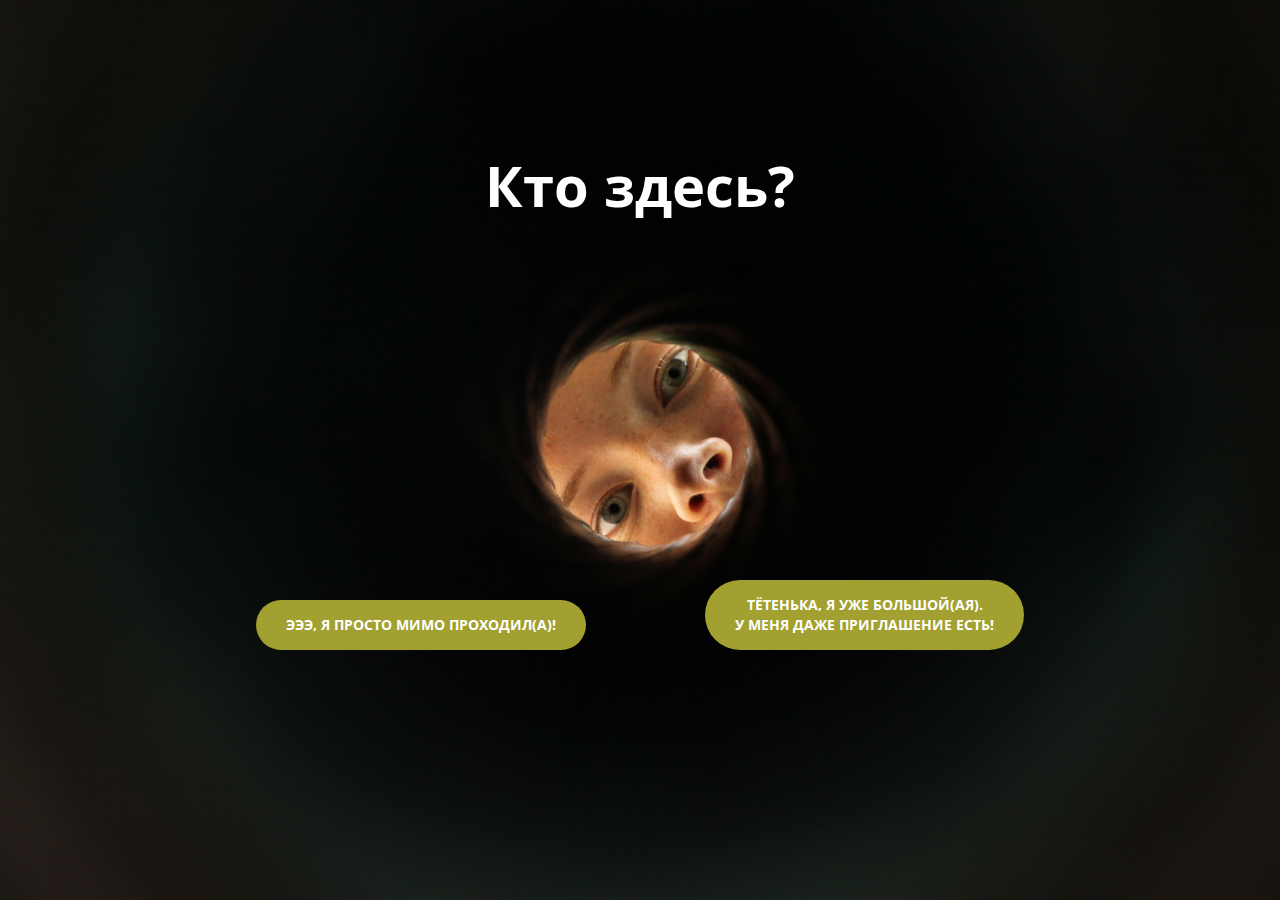
<file: index.html>
<!DOCTYPE html>
<html>
<head>
	<meta charset="utf-8">
	<meta http-equiv="X-UA-Compatible" content="IE=edge">
    <meta name="viewport" content="width=device-width, initial-scale=1">

	<title>Кто здесь?</title>

	<link href="vendor/bootstrap/css/bootstrap.min.css" rel="stylesheet">

    <!-- Custom Fonts -->
    <link href="vendor/font-awesome/css/font-awesome.min.css" rel="stylesheet" type="text/css">
    <link href='https://fonts.googleapis.com/css?family=Open+Sans:300italic,400italic,600italic,700italic,800italic,400,300,600,700,800' rel='stylesheet' type='text/css'>
    <link href='https://fonts.googleapis.com/css?family=Merriweather:400,300,300italic,400italic,700,700italic,900,900italic' rel='stylesheet' type='text/css'>

    <!-- Plugin CSS -->
    <link href="vendor/magnific-popup/magnific-popup.css" rel="stylesheet">

    <!-- Theme CSS -->
    <link href="css/creative.css" rel="stylesheet">
</head>
<body>
<header id="hello">
	<h1 id="who">Кто здесь?</h1>
        <div class="header-content">
        	<div class="header-content-inner">
                <!--<hr>-->
                <!--<p></p>-->
                <a id="decline" href="bye.html" class="btn btn-primary btn-xl page-scroll">Эээ, я просто мимо проходил(a)!</a>
                <a id="accept" href="main.html" class="btn btn-primary btn-xl page-scroll">Тётенька, я уже большой(ая).<br> У меня даже приглашение есть!</a>
            </div>
        </div>
    </header>
</body>
</html>
</file>
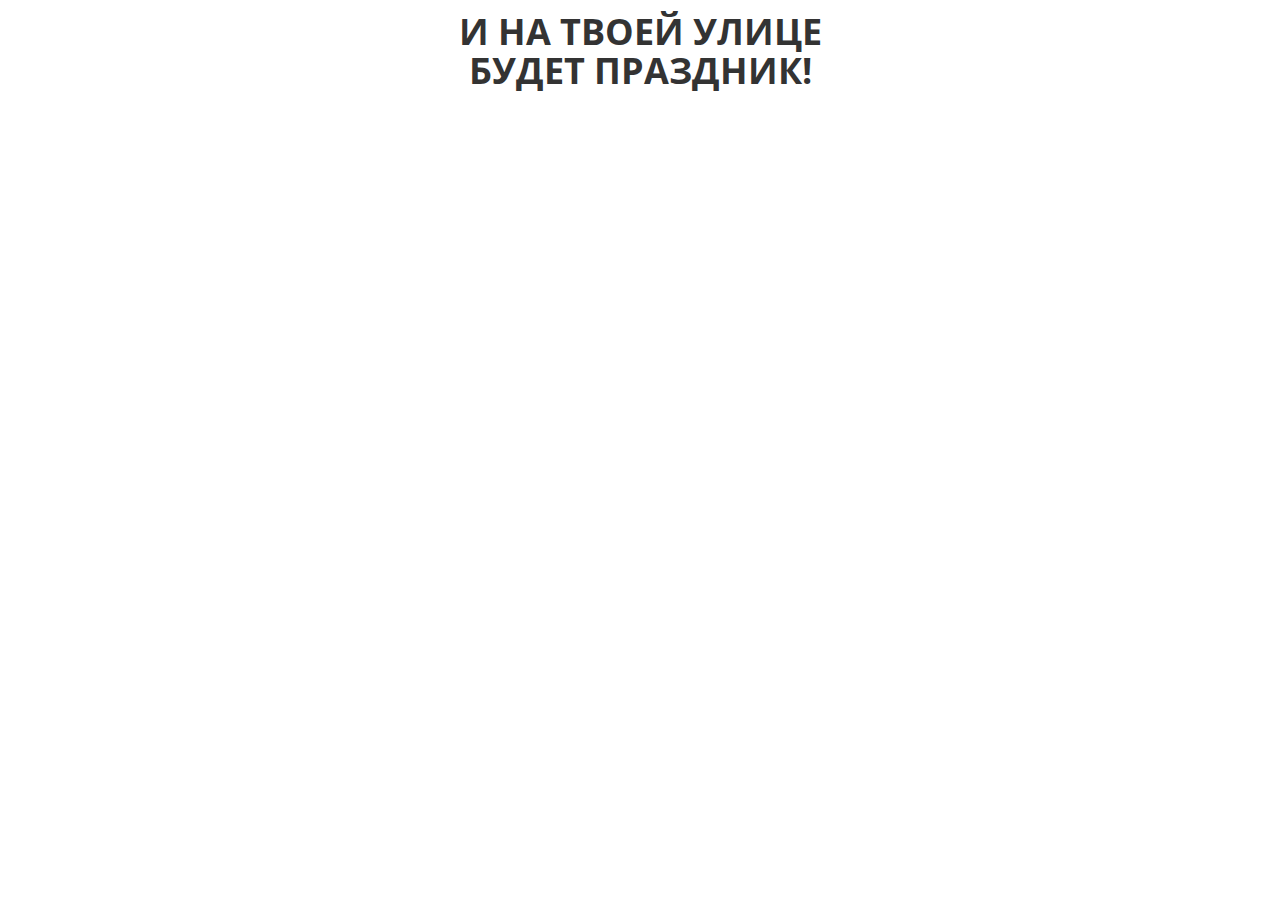
<file: bye.html>
<!DOCTYPE html>
<html>
<head>
	<meta charset="utf-8">
	<meta http-equiv="X-UA-Compatible" content="IE=edge">
    <meta name="viewport" content="width=device-width, initial-scale=1">
    
	<title>Пока-пока!</title>

	<link href="vendor/bootstrap/css/bootstrap.min.css" rel="stylesheet">

    <!-- Custom Fonts -->
    <link href="vendor/font-awesome/css/font-awesome.min.css" rel="stylesheet" type="text/css">
    <link href='https://fonts.googleapis.com/css?family=Open+Sans:300italic,400italic,600italic,700italic,800italic,400,300,600,700,800' rel='stylesheet' type='text/css'>
    <link href='https://fonts.googleapis.com/css?family=Merriweather:400,300,300italic,400italic,700,700italic,900,900italic' rel='stylesheet' type='text/css'>

    <!-- Plugin CSS -->
    <link href="vendor/magnific-popup/magnific-popup.css" rel="stylesheet">

    <!-- Theme CSS -->
    <link href="css/creative.css" rel="stylesheet">
</head>

<body id="bye">
 <section>
   <div class="container">
            <div class="row">
                <div class="col-lg-12 text-center">
                <h1 id="bb">И на твоей улице будет праздник!</h1>    
                </div>
            </div>
    </div>
</section>

</body>
</html>
</file>
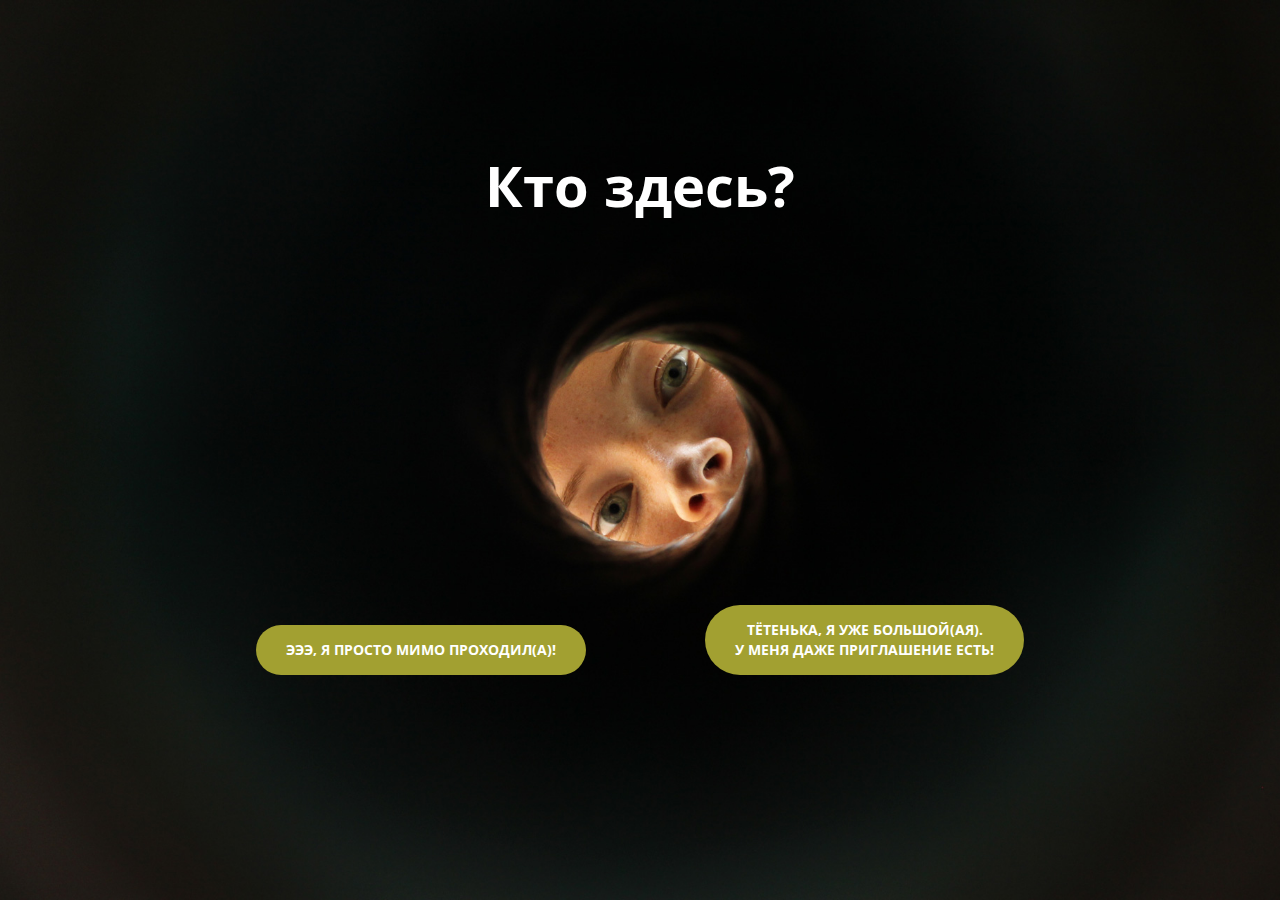
<file: hello.html>
<!DOCTYPE html>
<html>
<head>
	<meta charset="utf-8">
	<meta http-equiv="X-UA-Compatible" content="IE=edge">
    <meta name="viewport" content="width=device-width, initial-scale=1">

	<title>Кто здесь?</title>

	<link href="vendor/bootstrap/css/bootstrap.min.css" rel="stylesheet">

    <!-- Custom Fonts -->
    <link href="vendor/font-awesome/css/font-awesome.min.css" rel="stylesheet" type="text/css">
    <link href='https://fonts.googleapis.com/css?family=Open+Sans:300italic,400italic,600italic,700italic,800italic,400,300,600,700,800' rel='stylesheet' type='text/css'>
    <link href='https://fonts.googleapis.com/css?family=Merriweather:400,300,300italic,400italic,700,700italic,900,900italic' rel='stylesheet' type='text/css'>

    <!-- Plugin CSS -->
    <link href="vendor/magnific-popup/magnific-popup.css" rel="stylesheet">

    <!-- Theme CSS -->
    <link href="css/creative.css" rel="stylesheet">
</head>
<body>
<header id="hello">
	<h1 id="who">Кто здесь?</h1>
        <div class="header-content">
        	<div class="header-content-inner">
       
                <!--<hr>-->
                <p></p>
                <a id="decline" href="bye.html" class="btn btn-primary btn-xl page-scroll">Эээ, я просто мимо проходил(a)!</a>
                <a id="accept" href="index.html" class="btn btn-primary btn-xl page-scroll">Тётенька, я уже большой(ая).<br> У меня даже приглашение есть!</a>
            </div>
        </div>
    </header>
</body>
</html>
</file>
<file: css/creative.css>
/*!
 * Start Bootstrap - Creative v1.1.0 (http://startbootstrap.com/template-overviews/creative)
 * Copyright 2013-2016 Start Bootstrap
 * Licensed under MIT (https://github.com/BlackrockDigital/startbootstrap/blob/gh-pages/LICENSE)
 */
html,
body {
  height: 100%;
  width: 100%;
}
body {
  font-family: 'Merriweather', 'Helvetica Neue', Arial, sans-serif;
}
hr {
  border-color: #A2A031; /*поменял цвет черточек с рыжего на зеленый*/
  border-width: 3px;
  max-width: 50px;
}
hr.light {
  border-color: white;
}
a {
  -webkit-transition: all 0.35s;
  -moz-transition: all 0.35s;
  transition: all 0.35s;
  color: #F05F40;
}
a:hover,
a:focus {
  color: #eb3812;
}
h1,
h2,
h3,
h4,
h5,
h6 {
  font-family: 'Open Sans', 'Helvetica Neue', Arial, sans-serif;
}
p {
  font-size: 16px;
  line-height: 1.5;
  margin-bottom: 20px;
}
.bg-primary {
  background-color: #A2A031;
}
.bg-dark {
  background-color: #222222;
  color: white;
}
.text-faded {
  color: rgba(255, 255, 255, 0.7);
}
section {
  padding: 100px 0;
}
aside {
  padding: 50px 0;
}
.no-padding {
  padding: 0;
}
.navbar-default {
  background-color: white;
  border-color: rgba(34, 34, 34, 0.05);
  font-family: 'Open Sans', 'Helvetica Neue', Arial, sans-serif;
  -webkit-transition: all 0.35s;
  -moz-transition: all 0.35s;
  transition: all 0.35s;
}
.navbar-default .navbar-header .navbar-brand {
  color: #F05F40;
  font-family: 'Open Sans', 'Helvetica Neue', Arial, sans-serif;
  font-weight: 700;
  text-transform: uppercase;
}
.navbar-default .navbar-header .navbar-brand:hover,
.navbar-default .navbar-header .navbar-brand:focus {
  color: #eb3812;
}
.navbar-default .navbar-header .navbar-toggle {
  font-weight: 700;
  font-size: 12px;
  color: #222222;
  text-transform: uppercase;
}
.navbar-default .nav > li > a,
.navbar-default .nav > li > a:focus {
  text-transform: uppercase;
  font-weight: 700;
  font-size: 13px;
  color: #222222;
}
.navbar-default .nav > li > a:hover,
.navbar-default .nav > li > a:focus:hover {
  color: #F05F40;
}
.navbar-default .nav > li.active > a,
.navbar-default .nav > li.active > a:focus {
  color: #A2A031 !important; /*изменил подсветку навбара в зависимости от местонахождения курсора в соответствующем разделе с рыжего на зеленый*/
  background-color: transparent;
}
.navbar-default .nav > li.active > a:hover,
.navbar-default .nav > li.active > a:focus:hover {
  background-color: transparent;
}
@media (min-width: 768px) {
  .navbar-default {
    background-color: transparent;
    border-color: rgba(255, 255, 255, 0.3);
  }
  .navbar-default .navbar-header .navbar-brand {
    color: rgba(255, 255, 255, 0.7);
  }
  .navbar-default .navbar-header .navbar-brand:hover,
  .navbar-default .navbar-header .navbar-brand:focus {
    color: white;
  }
  .navbar-default .nav > li > a,
  .navbar-default .nav > li > a:focus {
    color: rgba(255, 255, 255, 0.7);
  }
  .navbar-default .nav > li > a:hover,
  .navbar-default .nav > li > a:focus:hover {
    color: white;
  }
  .navbar-default.affix {
    background-color: white;
    border-color: rgba(34, 34, 34, 0.05);
  }
  .navbar-default.affix .navbar-header .navbar-brand {
    color: #A2A031; /*заменил рыжий цвет в названиях заголовков/подсветах на зеленый*/
    font-size: 14px;
  }
  .navbar-default.affix .navbar-header .navbar-brand:hover,
  .navbar-default.affix .navbar-header .navbar-brand:focus {
    color: #eb3812;
  }
  .navbar-default.affix .nav > li > a,
  .navbar-default.affix .nav > li > a:focus {
    color: #222222;
  }
  .navbar-default.affix .nav > li > a:hover,
  .navbar-default.affix .nav > li > a:focus:hover {
    color: #A2A031; /*изменил цвет подсветки навбара на зеленый*/
  }
}
header {
  position: relative;
  width: 100%;
  min-height: auto;
  -webkit-background-size: cover;
  -moz-background-size: cover;
  background-size: cover;
  -o-background-size: cover;
  background-position: center;
  background-image: url('../img/collage.jpg');
  text-align: center;
  color: white;
}

header#hello{
background-image: url('../img/header1.jpg')
}

header#bye {
  background-image: url('../img/header2.jpg');
}

header .header-content {
  position: relative;
  text-align: center;
  padding: 100px 15px 100px;
  width: 100%;
}
header .header-content .header-content-inner h1 {
  font-weight: 700;
  text-transform: uppercase;
  margin-top: 0;
  margin-bottom: 0;
  font-size: 30px;
}
header .header-content .header-content-inner hr {
  margin: 30px auto;
}
header .header-content .header-content-inner p {
  font-weight: 300;
  color: rgba(255, 255, 255, 0.7);
  font-size: 16px;
  margin-bottom: 50px;
}
@media (min-width: 768px) {
  header {
    min-height: 100%;
  }
  header .header-content {
    position: absolute;
    top: 50%;
    -webkit-transform: translateY(-50%);
    -ms-transform: translateY(-50%);
    transform: translateY(-50%);
    padding: 0 50px;
  }
  header .header-content .header-content-inner {
    max-width: 1000px;
    margin-left: auto;
    margin-right: auto;
  }
  header .header-content .header-content-inner h1 {
    font-size: 50px;
  }
  header .header-content .header-content-inner p {
    font-size: 18px;
    max-width: 80%;
    margin-left: auto;
    margin-right: auto;
  }
}
.section-heading {
  margin-top: 0;
}
.service-box {
  max-width: 400px;
  margin: 50px auto 0;
}
@media (min-width: 992px) {
  .service-box {
    margin: 20px auto 0;
  }
}
.service-box p {
  margin-bottom: 0;
}
.portfolio-box {
  position: relative;
  display: block;
  max-width: 650px;
  margin: 0 auto;
}
.portfolio-box .portfolio-box-caption {
  color: white;
  opacity: 0;
  display: block;
  background: rgba(162, 160, 31, 0.8);
  position: absolute;
  bottom: 0;
  text-align: center;
  width: 100%;
  height: 100%;
  -webkit-transition: all 0.35s;
  -moz-transition: all 0.35s;
  transition: all 0.35s;
}
.portfolio-box .portfolio-box-caption .portfolio-box-caption-content {
  width: 100%;
  text-align: center;
  position: absolute;
  top: 50%;
  transform: translateY(-50%);
}
.portfolio-box .portfolio-box-caption .portfolio-box-caption-content .project-category,
.portfolio-box .portfolio-box-caption .portfolio-box-caption-content .project-name {
  font-family: 'Open Sans', 'Helvetica Neue', Arial, sans-serif;
  padding: 0 15px;
}
.portfolio-box .portfolio-box-caption .portfolio-box-caption-content .project-category {
  text-transform: uppercase;
  font-weight: 600;
  font-size: 14px;
}
.portfolio-box .portfolio-box-caption .portfolio-box-caption-content .project-name {
  font-size: 18px;
}
.portfolio-box:hover .portfolio-box-caption {
  opacity: 1;
}
.portfolio-box:focus {
  outline: none;
}
@media (min-width: 768px) {
  .portfolio-box .portfolio-box-caption .portfolio-box-caption-content .project-category {
    font-size: 16px;
  }
  .portfolio-box .portfolio-box-caption .portfolio-box-caption-content .project-name {
    font-size: 22px;
  }
}
.call-to-action h2 {
  margin: 0 auto 20px;
}
.text-primary {
  color: #F05F40;
}
.no-gutter > [class*='col-'] {
  padding-right: 0;
  padding-left: 0;
}
.btn-default {
  color: #222222;
  background-color: white;
  border-color: white;
  -webkit-transition: all 0.35s;
  -moz-transition: all 0.35s;
  transition: all 0.35s;
}
.btn-default:hover,
.btn-default:focus,
.btn-default.focus,
.btn-default:active,
.btn-default.active,
.open > .dropdown-toggle.btn-default {
  color: #222222;
  background-color: #F05F40; /*изменил подсветку белых кнопок с рыжей на кремовую*/
  border-color: #ededed;
}
.btn-default:active,
.btn-default.active,
.open > .dropdown-toggle.btn-default {
  background-image: none;
}
.btn-default.disabled,
.btn-default[disabled],
fieldset[disabled] .btn-default,
.btn-default.disabled:hover,
.btn-default[disabled]:hover,
fieldset[disabled] .btn-default:hover,
.btn-default.disabled:focus,
.btn-default[disabled]:focus,
fieldset[disabled] .btn-default:focus,
.btn-default.disabled.focus,
.btn-default[disabled].focus,
fieldset[disabled] .btn-default.focus,
.btn-default.disabled:active,
.btn-default[disabled]:active,
fieldset[disabled] .btn-default:active,
.btn-default.disabled.active,
.btn-default[disabled].active,
fieldset[disabled] .btn-default.active {
  background-color: white;
  border-color: white;
}
.btn-default .badge {
  color: white;
  background-color: #222222;
}
.btn-primary {
  color: white;
  background-color: #A2A031; /* изменил цвет верхней кнопки на светло-зеленый*/
  border-color: #A2A031; /* изменил цвет верхней кнопки на светло-зеленый*/
  -webkit-transition: all 0.35s;
  -moz-transition: all 0.35s;
  transition: all 0.35s;
}
.btn-primary:hover,
.btn-primary:focus,
.btn-primary.focus,
.btn-primary:active,
.btn-primary.active,
.open > .dropdown-toggle.btn-primary {
  color: white;
  background-color: #F05F40; /*изменил цвет подсветки верхней кнопки на оранжевый*/
  border-color: #ed431f;
}
.btn-primary:active,
.btn-primary.active,
.open > .dropdown-toggle.btn-primary {
  background-image: none;
}
.btn-primary.disabled,
.btn-primary[disabled],
fieldset[disabled] .btn-primary,
.btn-primary.disabled:hover,
.btn-primary[disabled]:hover,
fieldset[disabled] .btn-primary:hover,
.btn-primary.disabled:focus,
.btn-primary[disabled]:focus,
fieldset[disabled] .btn-primary:focus,
.btn-primary.disabled.focus,
.btn-primary[disabled].focus,
fieldset[disabled] .btn-primary.focus,
.btn-primary.disabled:active,
.btn-primary[disabled]:active,
fieldset[disabled] .btn-primary:active,
.btn-primary.disabled.active,
.btn-primary[disabled].active,
fieldset[disabled] .btn-primary.active {
  background-color: #F05F40;
  border-color: #F05F40;
}
.btn-primary .badge {
  color: #F05F40;
  background-color: white;
}
.btn {
  font-family: 'Open Sans', 'Helvetica Neue', Arial, sans-serif;
  border: none;
  border-radius: 300px;
  font-weight: 700;
  text-transform: uppercase;
}
.btn-xl {
  padding: 15px 30px;
}
::-moz-selection {
  color: white;
  text-shadow: none;
  background: #222222;
}
::selection {
  color: white;
  text-shadow: none;
  background: #222222;
}
img::selection {
  color: white;
  background: transparent;
}
img::-moz-selection {
  color: white;
  background: transparent;
}
body {
  webkit-tap-highlight-color: #222222;
}

#decline {
  position: absolute;
  left: 20%;
  bottom: -200px;
}

#accept {
  position: absolute;
  right: 20%;
  bottom: -200px;
}

#who {
position: absolute;
left: 30%;
right: 30%;
top: 15%; 
font-weight: 700;
font-size: 400%;
}

#bb {
  position: absolute;
  bottom: 10%;
  left: 33%;
  right: 33%;
  font-weight: 700;
  text-transform: uppercase;

}
</file>
